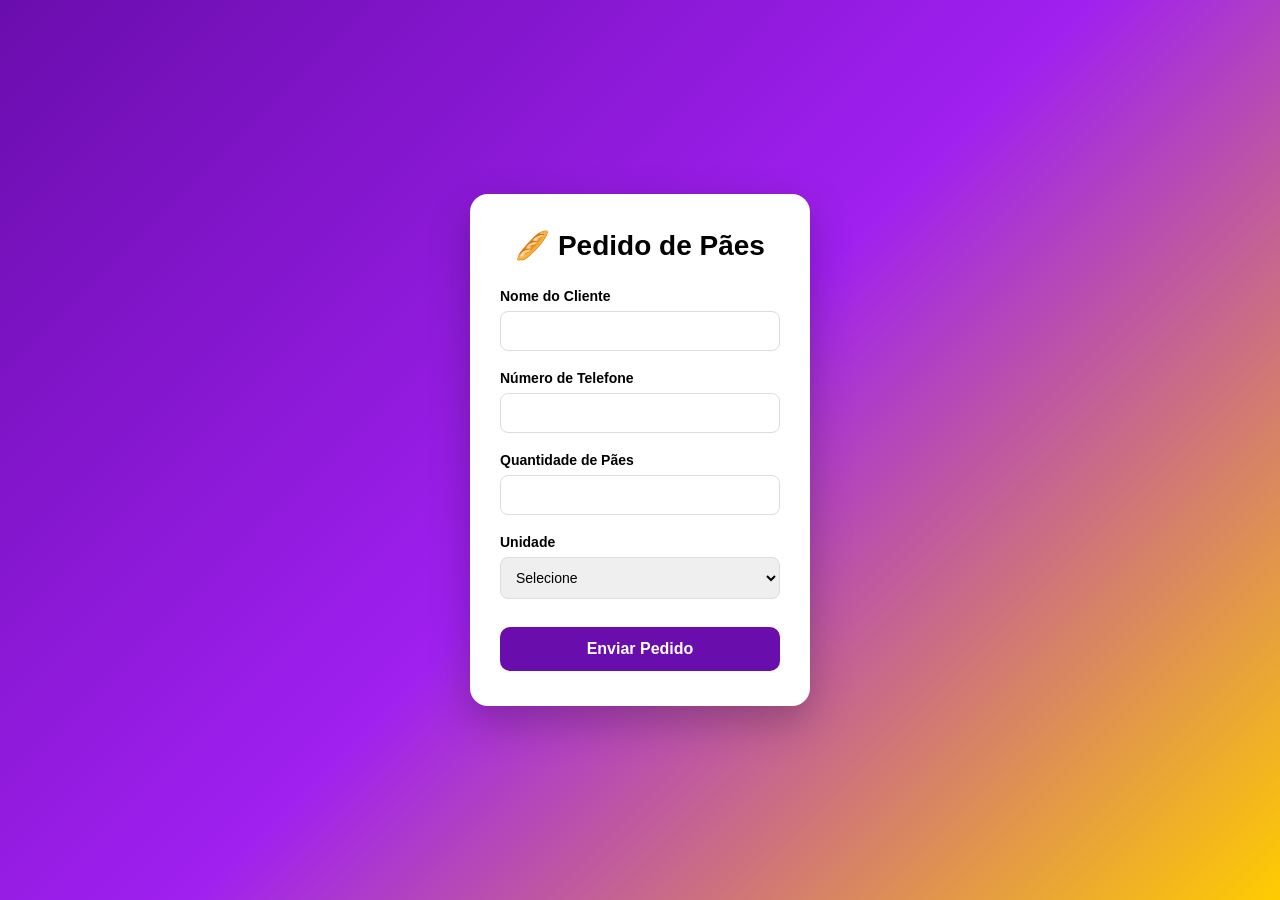
<file: src/main/resources/static/pedidos/index.html>
<!DOCTYPE html>
<html lang="pt-BR">

<head>
    <meta charset="UTF-8">
    <meta name="viewport" content="width=device-width, initial-scale=1.0">
    <title>Pedido de Pães</title>

    <style>
        * {
        margin:0;
        padding:0;
        box-sizing:border-box;
        font-family:Arial,sans-serif;
        }

        body {
        height:100vh;
        display:flex;
        justify-content:center;
        align-items:center;
        background:linear-gradient(135deg,#6a0dad,#a020f0,#ffcc00);
        }

        .card {
        background:#ffffff;
        padding:35px 30px;
        border-radius:18px;
        width:340px;
        box-shadow:0 15px 40px rgba(0,0,0,0.25);
        text-align:center;
        }

        .card h2 {
        color:#000;
        margin-bottom:25px;
        font-size:28px;
        }

        .input-group {
        text-align:left;
        margin-bottom:18px;
        }

        .input-group label {
        font-weight:bold;
        color:#000;
        font-size:14px;
        }

        .input-group input,
        .input-group select {
        width:100%;
        padding:11px;
        margin-top:6px;
        border-radius:8px;
        border:1.8px solid #ddd;
        font-size:14px;
        transition:0.25s;
        }

        .input-group input:focus,
        .input-group select:focus {
        border-color:#7b2cff;
        outline:none;
        box-shadow:0 0 8px rgba(123,44,255,0.25);
        }

        button {
        width:100%;
        padding:13px;
        border:none;
        border-radius:10px;
        background:#6a0dad;
        color:#fff;
        font-size:16px;
        font-weight:bold;
        cursor:pointer;
        margin-top:10px;
        transition:0.25s;
        }

        button:hover {
        background:#4b0082;
        transform:translateY(-2px);
        box-shadow:0 10px 20px rgba(0,0,0,0.25);
        }

        @media (max-width:420px) {
        .card {
        width:90%;
        padding:28px 22px;
        }
        }
    </style>
</head>

<body>

<div class="card">

    <h2>🥖 Pedido de Pães</h2>

    <form id="formPedido">

        <div class="input-group">
            <label>Nome do Cliente</label>
            <input id="nome" name="nome" type="text" required>
        </div>

        <div class="input-group">
            <label>Número de Telefone</label>
            <input id="telefone" name="telefone" type="tel" required>
        </div>

        <div class="input-group">
            <label>Quantidade de Pães</label>
            <input id="quantidade" name="quantidade" type="number" required>
        </div>

        <div class="input-group">
            <label>Unidade</label>
            <select id="unidade" name="unidade" required>
                <option value="">Selecione</option>
                <option>Unidade Órion</option>
                <option>Unidade Fênix</option>
                <option>Unidade Sirius</option>
                <option>Unidade Alpha</option>
                <option>Unidade Scorpion</option>
                <option>Unidade Sigma</option>
            </select>
        </div>

        <button type="submit">Enviar Pedido</button>

    </form>

</div>

<script>

    document.getElementById("formPedido").addEventListener("submit", async function(e) {

    e.preventDefault();

    const nome = document.getElementById("nome").value;
    const telefone = document.getElementById("telefone").value;
    const quantidade = document.getElementById("quantidade").value;
    const unidade = document.getElementById("unidade").value;

    const dados = new URLSearchParams();

    dados.append("nome", nome);
    dados.append("telefone", telefone);
    dados.append("quantidade", quantidade);
    dados.append("unidade", unidade);

    try {

    const resposta = await fetch(window.location.origin + "/pedidos", {
    method: "POST",
    body: dados
});

    if(resposta.ok){

    document.body.innerHTML = `
    <div style="text-align:center;margin-top:120px;font-family:sans-serif;">
    <h2>Pedido enviado com sucesso!</h2>
    <p>Obrigado <b>${nome}</b></p>
    <p>Seu pedido de <b>${quantidade}</b> pães foi registrado.</p>

    <br>

    <button onclick="location.reload()"
    style="padding:10px 20px;font-size:16px;cursor:pointer;">
    Fazer novo pedido
    </button>

    </div>
    `;

    }else{

    alert("Erro ao salvar pedido");

    }

    }catch(erro){

    alert("Erro de conexão com servidor");

    console.error(erro);

    }

    });

</script>

</body>
</html>
</file>
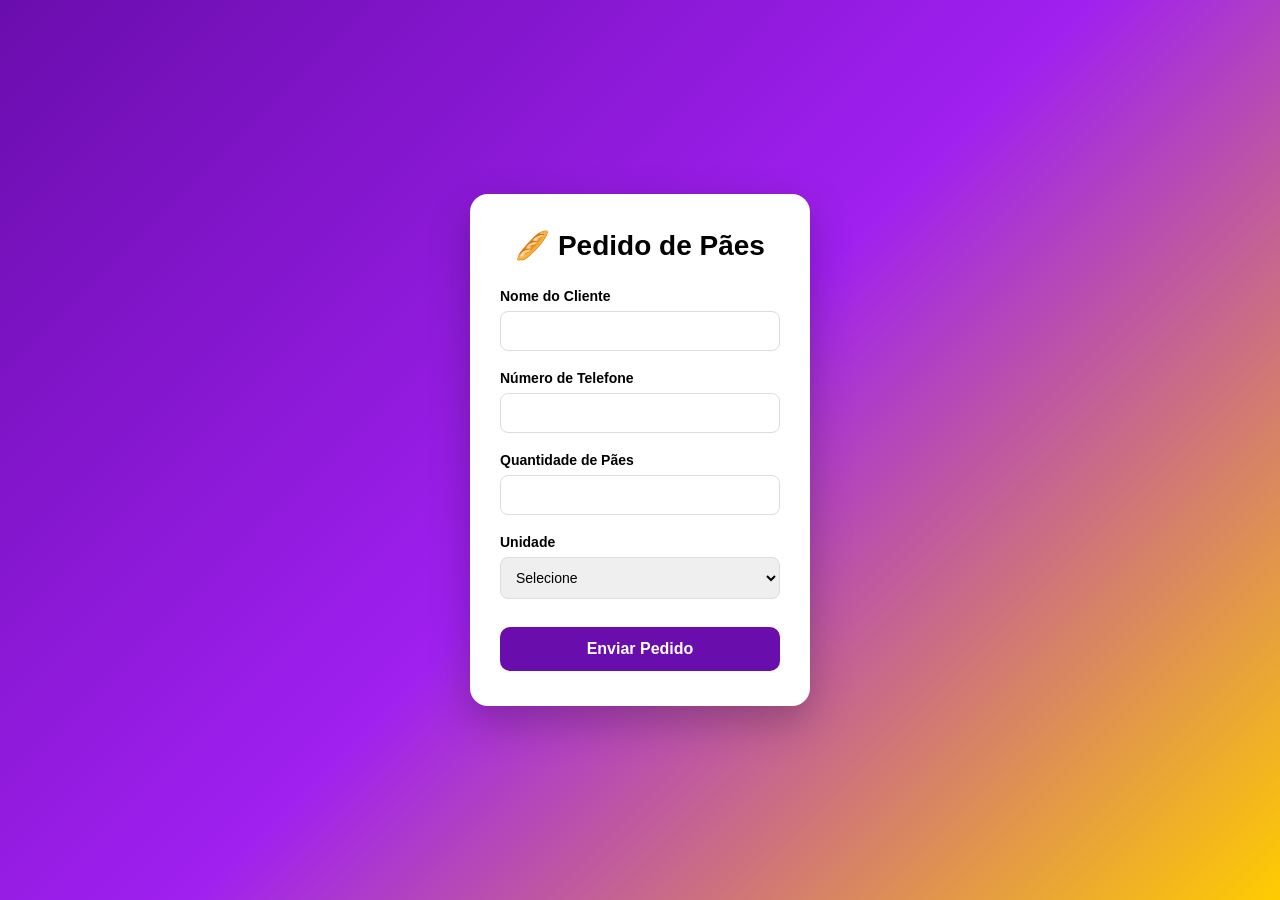
<file: src/main/resources/static/pedidos_tela/index.html>
<!DOCTYPE html>
<html lang="pt-BR">
<head>
<meta charset="UTF-8">
<meta name="viewport" content="width=device-width, initial-scale=1.0">
<title>Pedido de Pães</title>

<style>
* {
    margin: 0;
    padding: 0;
    box-sizing: border-box;
    font-family: Arial, sans-serif;
}

body {
    height: 100vh;
    display: flex;
    justify-content: center;
    align-items: center;
    background: linear-gradient(135deg, #6a0dad, #a020f0, #ffcc00);
}

/* CARD CENTRAL */
.card {
    background: #ffffff;
    padding: 35px 30px;
    border-radius: 18px;
    width: 340px;
    box-shadow: 0 15px 40px rgba(0,0,0,0.25);
    text-align: center;
}

.card h2 {
    color: #000;
    margin-bottom: 25px;
    font-size: 28px;
}

/* INPUT GROUP */
.input-group {
    text-align: left;
    margin-bottom: 18px;
}

.input-group label {
    font-weight: bold;
    color: #000;
    font-size: 14px;
}

.input-group input,
.input-group select {
    width: 100%;
    padding: 11px;
    margin-top: 6px;
    border-radius: 8px;
    border: 1.8px solid #ddd;
    font-size: 14px;
    transition: 0.25s;
}

.input-group input:focus,
.input-group select:focus {
    border-color: #7b2cff;
    outline: none;
    box-shadow: 0 0 8px rgba(123,44,255,0.25);
}

/* BOTÃO */
button {
    width: 100%;
    padding: 13px;
    border: none;
    border-radius: 10px;
    background: #6a0dad;
    color: #fff;
    font-size: 16px;
    font-weight: bold;
    cursor: pointer;
    margin-top: 10px;
    transition: 0.25s;
}

button:hover {
    background: #4b0082;
    transform: translateY(-2px);
    box-shadow: 0 10px 20px rgba(0,0,0,0.25);
}

/* RESPONSIVO */
@media (max-width: 420px) {
    .card {
        width: 90%;
        padding: 28px 22px;
    }
}
</style>
</head>

<body>

<div class="card">
    <h2>🥖 Pedido de Pães</h2>

    <form id="formPedido" onsubmit="return false;">

        <div class="input-group">
            <label>Nome do Cliente</label>
            <input id="nome" name="nome" type="text" required>
        </div>

        <div class="input-group">
            <label>Número de Telefone</label>
            <input id="telefone" name="telefone" type="tel" required>
        </div>

        <div class="input-group">
            <label>Quantidade de Pães</label>
            <input id="quantidade" name="quantidade" type="number" required>
        </div>

        <div class="input-group">
            <label>Unidade</label>
            <select id="unidade" name="unidade" required>
                <option value="">Selecione</option>
                <option>Unidade Órion</option>
                <option>Unidade Fênix</option>
                <option>Unidade Sirius</option>
                <option>Unidade Alpha</option>
                <option>Unidade Scorpion</option>
                <option>Unidade Sigma</option>
            </select>
        </div>

        <button type="submit">Enviar Pedido</button>

    </form>
</div>

<script>
    document.getElementById("formPedido").addEventListener("submit", async function(e) {
        e.preventDefault();

        const nome = document.getElementById("nome").value;
        const telefone = document.getElementById("telefone").value;
        const quantidade = document.getElementById("quantidade").value;
        const unidade = document.getElementById("unidade").value;

        const dados = new URLSearchParams();
        dados.append("nome", nome);
        dados.append("telefone", telefone);
        dados.append("quantidade", quantidade);
        dados.append("unidade", unidade);

        try {
            const resposta = await fetch("/pedidos", {
                method: "POST",
                body: dados
            });

            if (resposta.ok) {

                document.body.innerHTML = `
                    <div style="text-align:center;margin-top:120px;font-family:sans-serif;">
                        <h2> Pedido enviado com sucesso!</h2>
                        <p>Obrigado <b>${nome}</b></p>
                        <p>Seu pedido de <b>${quantidade}</b> pães foi registrado.</p>
                        <br>
                        <button onclick="location.reload()"
                        style="padding:10px 20px;font-size:16px;cursor:pointer;">
                            Fazer novo pedido
                        </button>
                    </div>
                `;

            } else {
                alert(" Erro ao salvar pedido");
            }

        } catch (erro) {
            alert("Erro de conexão com o servidor");
            console.error(erro);
        }
    });
</script>

</body>
</html>
</file>
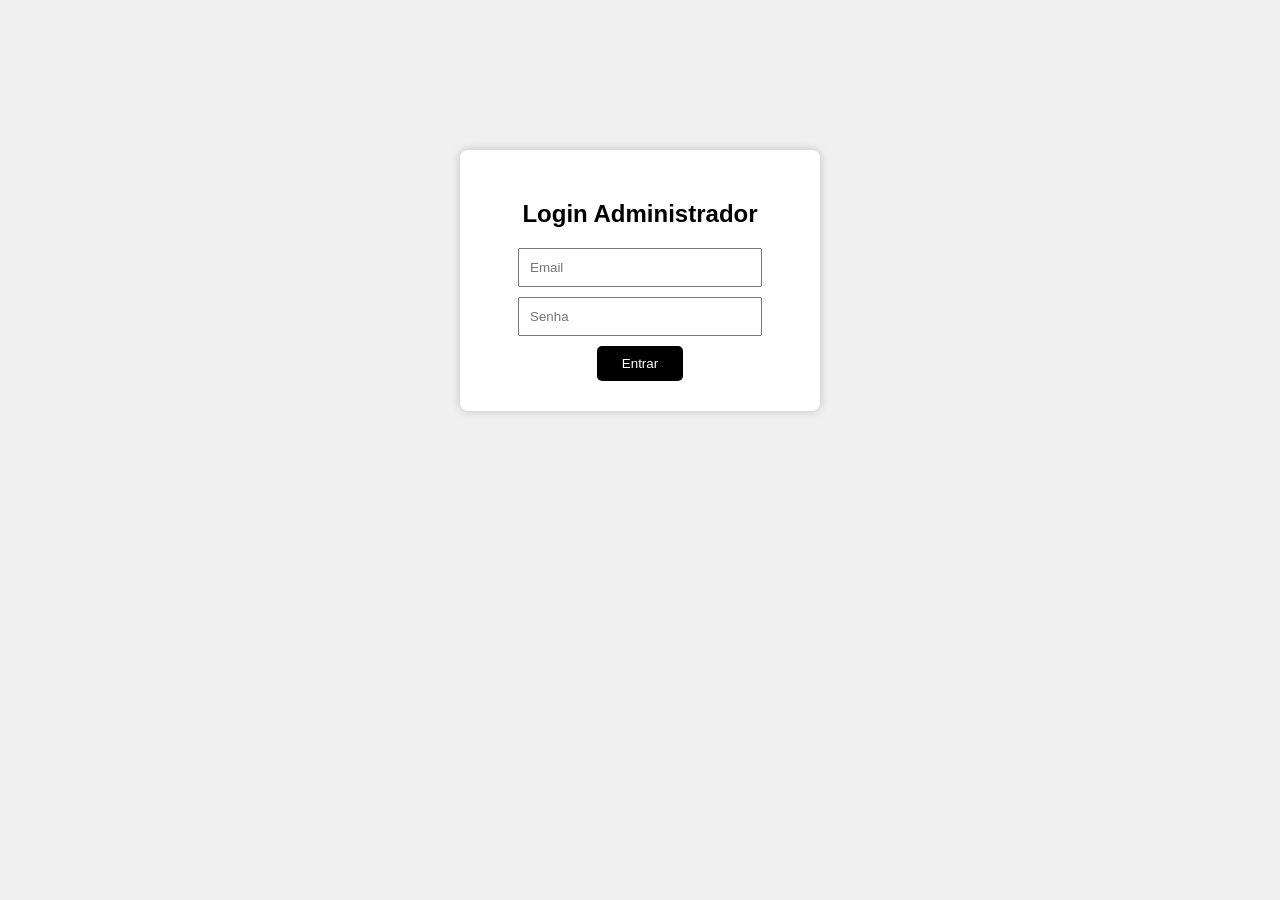
<file: src/main/resources/static/ADM_tela/ADM_tela/index.html>
<!DOCTYPE html>
<html lang="pt-br">
<head>
<meta charset="UTF-8">

<link rel="stylesheet" href="css/style.css">

<title>Login ADM</title>
</head>

<body>

<div class="adm-box">

<h2>Login Administrador</h2>

<input type="email" id="email" placeholder="Email">

<input type="password" id="senha" placeholder="Senha">

<button onclick="login()">Entrar</button>

</div>

<script>

function login(){

let email = document.getElementById("email").value;
let senha = document.getElementById("senha").value;

if(email == "admin@andromeda.com" && senha == "1234"){

localStorage.setItem("admLogado","sim");

window.location.href = "painel.html";

}

else{

alert("Email ou senha incorretos");

}

}

</script>

</body>
</html>
</file>
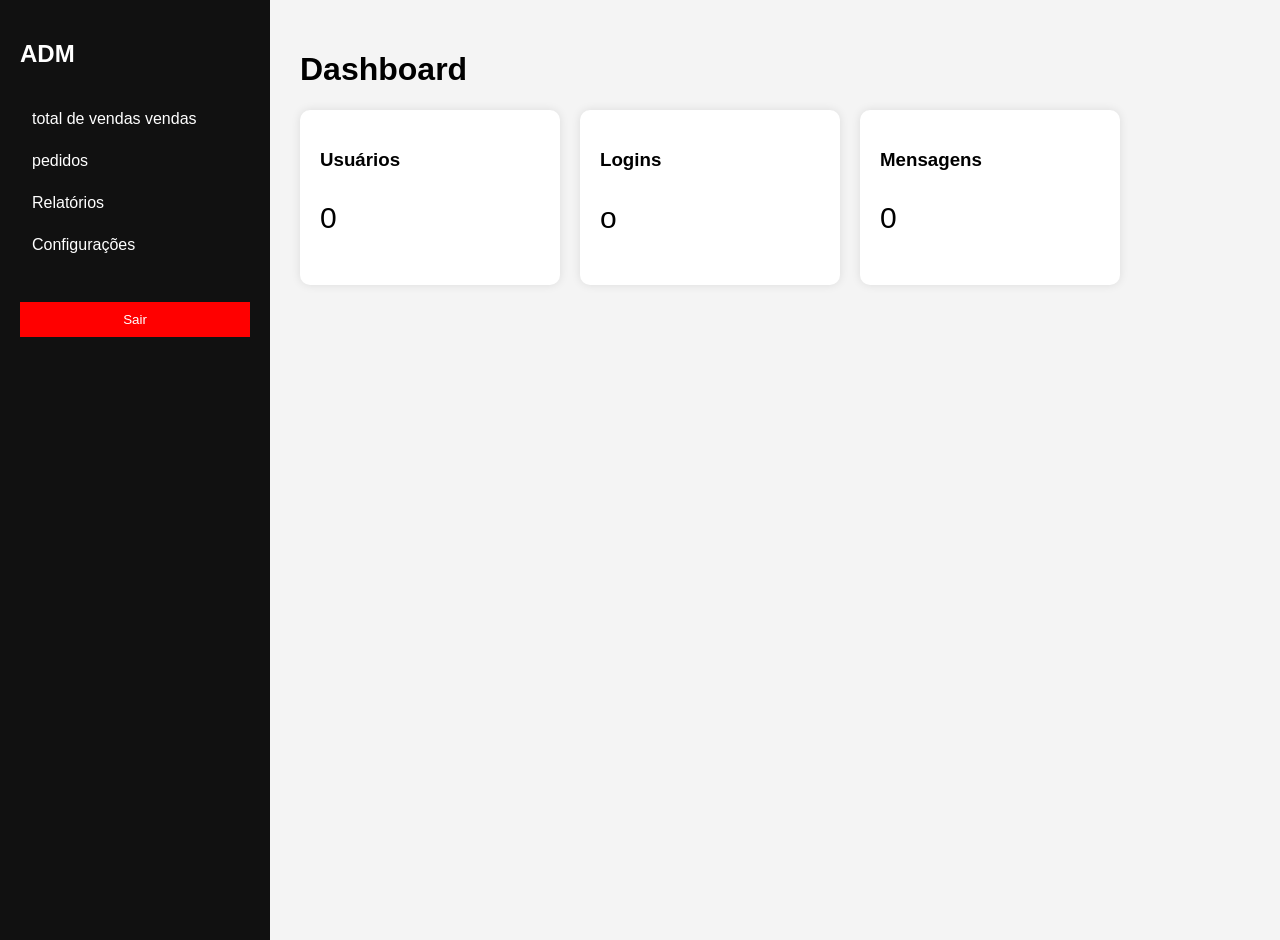
<file: src/main/resources/static/painel_ADM/painel.ADM/index.html>
<!DOCTYPE html>
<html lang="pt-br">
<head>
    <meta charset="UTF-8">
    <meta name="viewport" content="width=device-width, initial-scale=1.0">
    <title>painel ADM</title>
    <link rel="stylesheet" href="css/style.css">
</head>
<body>
  <div class="sidebar">

<h2>ADM</h2>

<ul>

<li>total de vendas vendas</li>

<li>pedidos</li>

<li>Relatórios</li>

<li>Configurações</li>

</ul>

<button>Sair</button>

</div>



<div class="main">

<h1>Dashboard</h1>


<div class="cards">


<div class="card">

<h3>Usuários</h3>

<p>0</p>

</div>



<div class="card">

<h3>Logins</h3>

<p>o</p>

</div>



<div class="card">

<h3>Mensagens</h3>

<p>0</p>

</div>


</div>


</div>

</body>
</html>
</file>
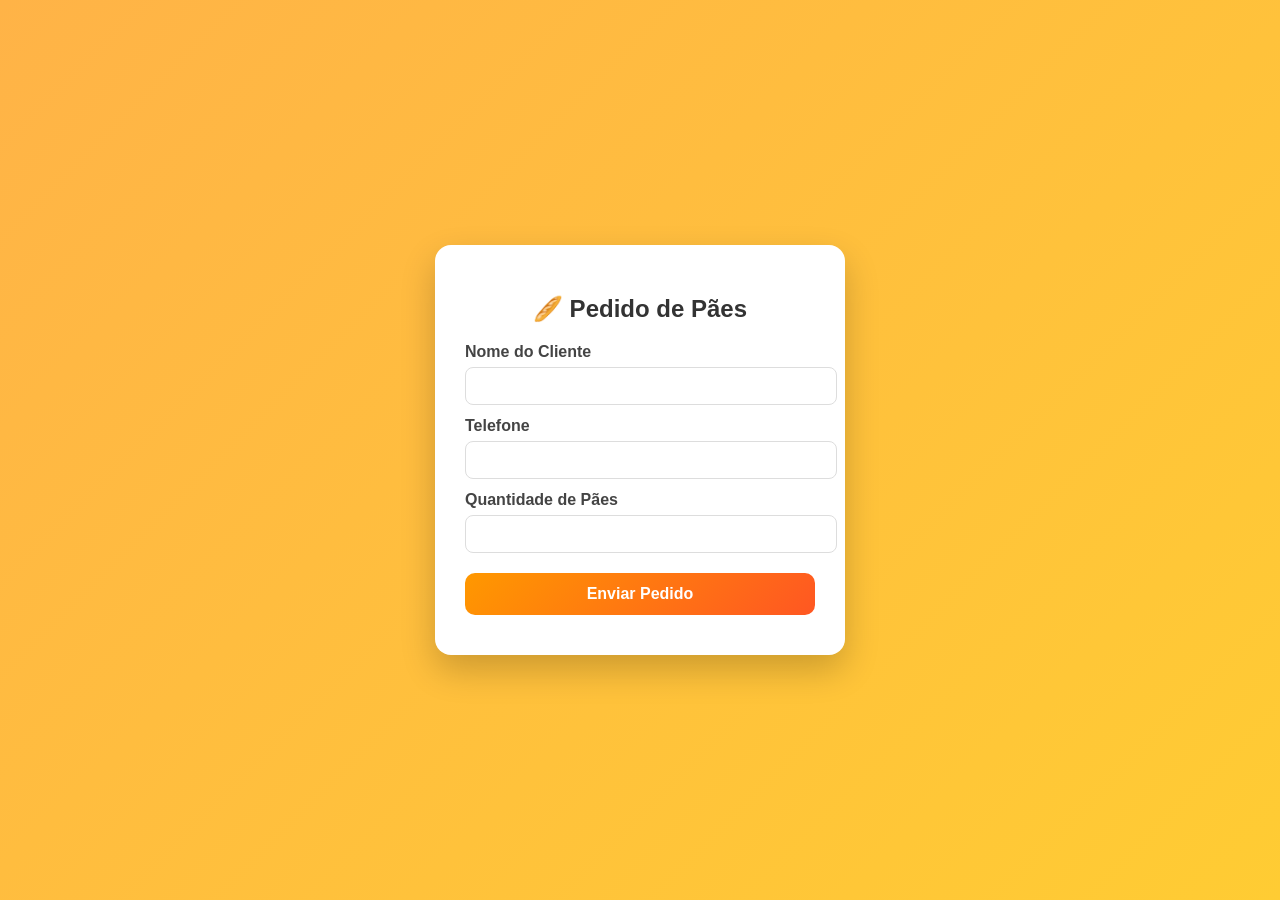
<file: src/main/resources/static/Iindex.html>
<!DOCTYPE html>
<html lang="pt-BR">
<head>
<meta charset="UTF-8">
<title>Pedido de Pães</title>

<style>
    body {
        font-family: 'Segoe UI', Arial, sans-serif;
        background: linear-gradient(135deg, #ffb347, #ffcc33);
        height: 100vh;
        display: flex;
        justify-content: center;
        align-items: center;
        margin: 0;
    }

    .card {
        background: white;
        padding: 30px;
        border-radius: 16px;
        width: 350px;
        box-shadow: 0 15px 35px rgba(0,0,0,0.2);
        animation: fadeIn 0.6s ease;
    }

    @keyframes fadeIn {
        from { opacity: 0; transform: translateY(20px); }
        to { opacity: 1; transform: translateY(0); }
    }

    h2 {
        text-align: center;
        margin-bottom: 20px;
        color: #333;
    }

    label {
        font-weight: 600;
        margin-top: 12px;
        display: block;
        color: #444;
    }

    input {
        width: 100%;
        padding: 10px;
        margin-top: 6px;
        border-radius: 8px;
        border: 1px solid #ddd;
        font-size: 14px;
        transition: 0.2s;
    }

    input:focus {
        border-color: #ff9800;
        outline: none;
        box-shadow: 0 0 5px rgba(255,152,0,0.4);
    }

    button {
        width: 100%;
        padding: 12px;
        margin-top: 20px;
        border: none;
        border-radius: 10px;
        background: linear-gradient(135deg, #ff9800, #ff5722);
        color: white;
        font-size: 16px;
        font-weight: bold;
        cursor: pointer;
        transition: 0.25s;
    }

    button:hover {
        transform: translateY(-2px);
        box-shadow: 0 8px 18px rgba(0,0,0,0.2);
    }

    .msg {
        text-align: center;
        margin-top: 10px;
        font-weight: bold;
    }
</style>
</head>

<body>

<div class="card">
    <h2>🥖 Pedido de Pães</h2>

    <form id="formPedido">
        <label>Nome do Cliente</label>
        <input type="text" name="nome" required>

        <label>Telefone</label>
        <input type="tel" name="telefone" required>

        <label>Quantidade de Pães</label>
        <input type="number" name="quantidade" min="1" required>

        <button type="submit">Enviar Pedido</button>
        <div class="msg" id="msg"></div>
    </form>
</div>

<script>
document.getElementById("formPedido").addEventListener("submit", async function(e) {
    e.preventDefault();

    const formData = new FormData(this);

    const resposta = await fetch("salvar.php", {
        method: "POST",
        body: formData
    });

    const texto = await resposta.text();
    document.getElementById("msg").innerText = texto;
    this.reset();
});
</script>

</body>
</html>
</file>
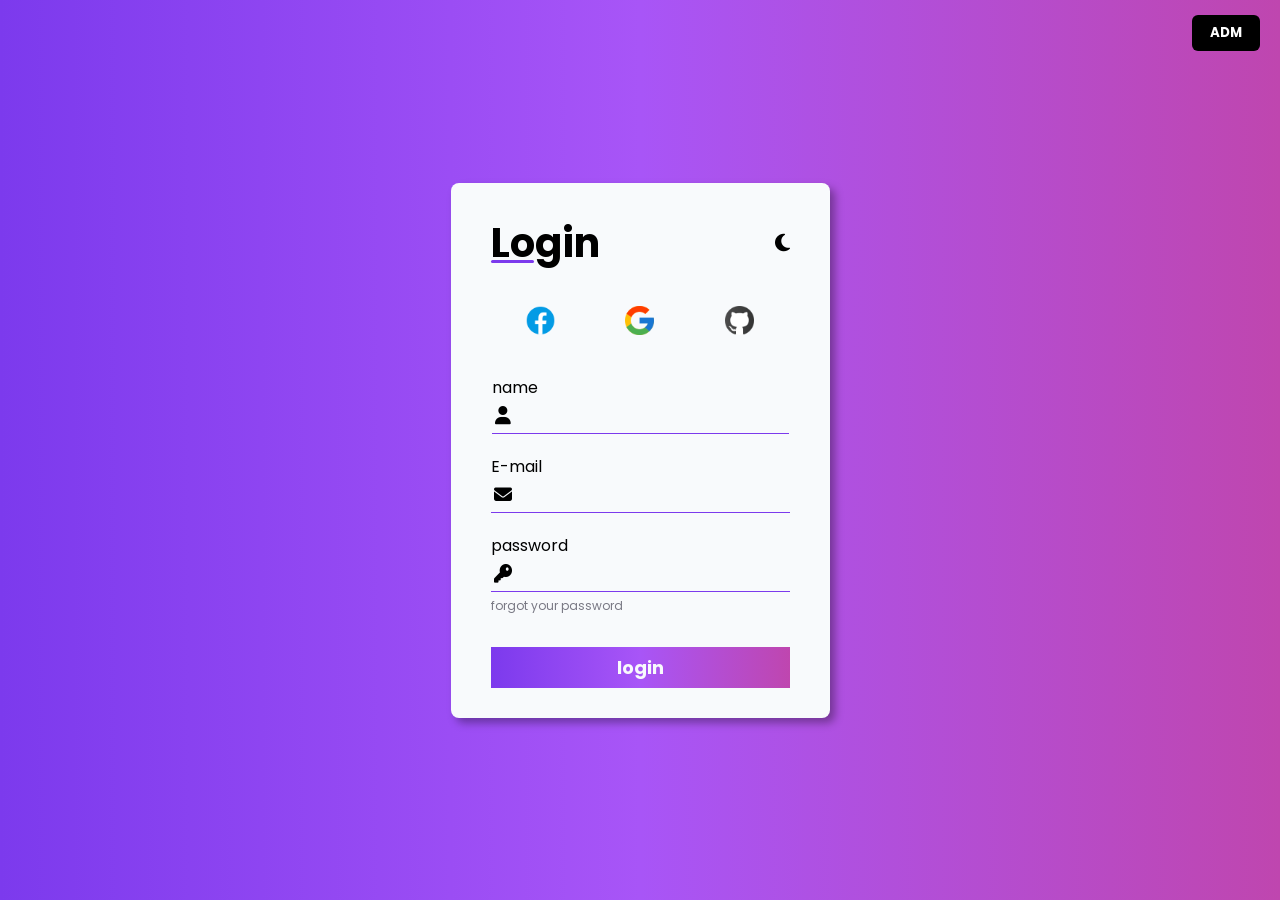
<file: src/main/resources/static/tela_de_login/tela_de_login/index (2).html>
<!DOCTYPE html>
<html lang="pt-br">
<head>
    <meta charset="UTF-8">
    <meta name="viewport" content="width=device-width, initial-scale=1.0">
    
    <link rel="stylesheet" href="https://cdnjs.cloudflare.com/ajax/libs/font-awesome/6.4.0/css/all.min.css">

    <link rel="stylesheet" href="css/style.css">

    <title>Login Dark/Light Mode</title>
</head>
<body>
    <body>

<button id="adm_button" onclick="window.location.href='adm.html'">
ADM
</button>

    <main id="container">
        <form action="" id="login_form">
            <div id="form_header">
                <h1>Login</h1>
                 <i id="mode_icon" class="fa-solid fa-moon"></i>
            </div>

            <div id="social_midia">
                <a href="#">
                    <img src="img/fecebook.png.png" alt="facebook logo"></a>

                <a href="#">
                    <img src="img/google.png.png" alt="google  logo"></a>

                <a href="#">
                    <img src="img/github.png.png" alt="github logo"></a>
            </div>
            <div id="inputs">
                <div class="input_box">
                    <label for="name">
                        name
                        <div class="input-field">
                        <i class="fa-solid fa-user"></i>
                            <input type="text" id="name" name="name">
                        </div>
                    </label>
                </div>

             <div class="input_box">
                    <label for="email">
                        E-mail
                        <div class="input-field">
                        <i class="fa-solid fa-envelope"></i>
                            <input type="email" id="email" name="E-mail">
                        </div>
                    </label>
                </div>

                <div class="input_box">
                    <label for="password">
                        password
                        <div class="input-field">
                        <i class="fa-solid fa-key"></i>
                            <input type="password" id="password" name="password">
                        </div>
                    </label>

                    <div id="forgot_password">
                        <a href="#">
                            forgot your password
                        </a>
                    </div>
                </div>
            </div>

            <button type="submit" id="login_button">
                login
            </button>
        </form>
    </main>
</body>
</html>
</file>
<file: src/main/resources/static/ADM_tela/ADM_tela/css/style.css>
body{
font-family: Arial;
text-align:center;
margin-top:150px;
background-color:#f0f0f0;
}

.adm-box{

background-color:white;
width:300px;
margin:auto;
padding:30px;
border-radius:8px;
box-shadow:0px 0px 10px rgba(0,0,0,0.2);

}

input{

display:block;
margin:10px auto;
padding:10px;
width:220px;

}

button{

padding:10px 25px;
cursor:pointer;
border:none;
background:black;
color:white;
border-radius:5px;

}

button:hover{

background:#333;

}
</file>
<file: src/main/resources/static/painel_ADM/painel.ADM/css/style.css>
body{
margin:0;
font-family:Arial;
display:flex;
background:#f4f4f4;
}

/* Menu lateral */

.sidebar{

width:230px;
height:100vh;
background:#111;
color:white;
padding:20px;

}

.sidebar h2{

margin-bottom:30px;

}

.sidebar ul{

list-style:none;
padding:0;

}

.sidebar li{

padding:12px;
cursor:pointer;

}

.sidebar li:hover{

background:#333;

}

.sidebar button{

margin-top:20px;
padding:10px;
width:100%;
border:none;
background:red;
color:white;
cursor:pointer;

}



/* Área principal */

.main{

flex:1;
padding:30px;

}


.cards{

display:flex;
gap:20px;

}


.card{

background:white;
padding:20px;
width:220px;
border-radius:10px;
box-shadow:0px 0px 10px rgba(0,0,0,0.1);

}


.card p{

font-size:30px;

}
</file>
<file: src/main/resources/static/tela_de_login/tela_de_login/css/style.css>
@import url('https://fonts.googleapis.com/css2?family=Poppins:wght@100;200;300;400&display=swap');
 
:root {
    --color-light-50: #f8fafc;

    --color-dark-50: #797984;
    --color-dark-100: #312d37;
    --color-dark-900: #000;

    --color-purple-50: #7c3aed;
    --color-purple-100: #a855f7;
    --color-purple-200: #bf46af;
    
    --color-gradient: linear-gradient(90deg, var(--color-purple-50), var(--color-purple-100), var(--color-purple-200));
}

* {
    font-family: 'poppins', sans-serif;
    margin: 0;
    padding: 0;
    box-sizing: border-box
}

#container {
    height: 100vh;
    width: 100%;
    background: var(--color-gradient);
    display: flex;
    align-items: center;
    justify-content: center;
    
}
#login_form {
    background-color: var(--color-light-50);
    display: flex;
    flex-direction: column;
    padding: 30px 40px;
    border-radius: 8px;
    gap: 30px;
    box-shadow: 5px 5px 8px rgba(0, 0, 0, 0.336);
    height: fit-content;
}

#form_header {
    display: flex;
    align-items: center;
    justify-content: space-between;
}

#form_header h1 {
    font-size: 40px;
    position: relative;
}

#form_header h1::before {
    position: absolute;
    content: '';
    width: 40%;
     background-color: var(--color-purple-50);
     height: 3px;
     bottom: 10px;
     border-radius: 5px;
}

#mode_icon {
    cursor: pointer;
    font-size: 20px;
}

#social_midia {
    display: flex;
    justify-content: space-around;
}

#social_midia img {
    width: 35px;
}

#social_midia img:hover{
    transform: scale(1.2);
}

#inputs {
    display: flex;
    flex-direction: column;
    align-items: center;
    justify-content: center;
    gap: 20px;
}

.input-box label {
    font-size: 14px;
    color: var(--color-dark-50);
}

.input-field {
    display: flex;
    align-items: center;
    gap: 15px;
    padding: 3px;
    cursor: text;
    border-bottom: 1px solid var(--color-purple-50);
}
.input-field i{
    font-size: 18px;
    color: var(--color-dark-900);
}

.input-field input {
    border: none;
    background-color: transparent;
    width: 260px;
    font-size: 18px;
    padding: 0px 5px;
}

.input-field input:focus {
    outline: none;   
}

#forgot_password a {
    text-decoration: none;
    font-size: 12px;
    color: var(--color-dark-50);
}

#forgot_password a:hover {
    color: var(--color-purple-50);
}

#login_button {
    border: none;
    background: var(--color-gradient);
    color: var(--color-light-50);
    padding: 7px;
    font-size: 18px;
    font-weight: bold;
    cursor: pointer;
}

#login_button:hover {
    transform: scale(1.5);
}

#adm_button {
    position: fixed;
    top: 15px;
    right: 20px;
    padding: 8px 18px;
    border: none;
    border-radius: 6px;
    background: black;
    color: white;
    font-weight: bold;
    cursor: pointer;
}

#adm_button:hover {
    background: #333;
}
</file>
